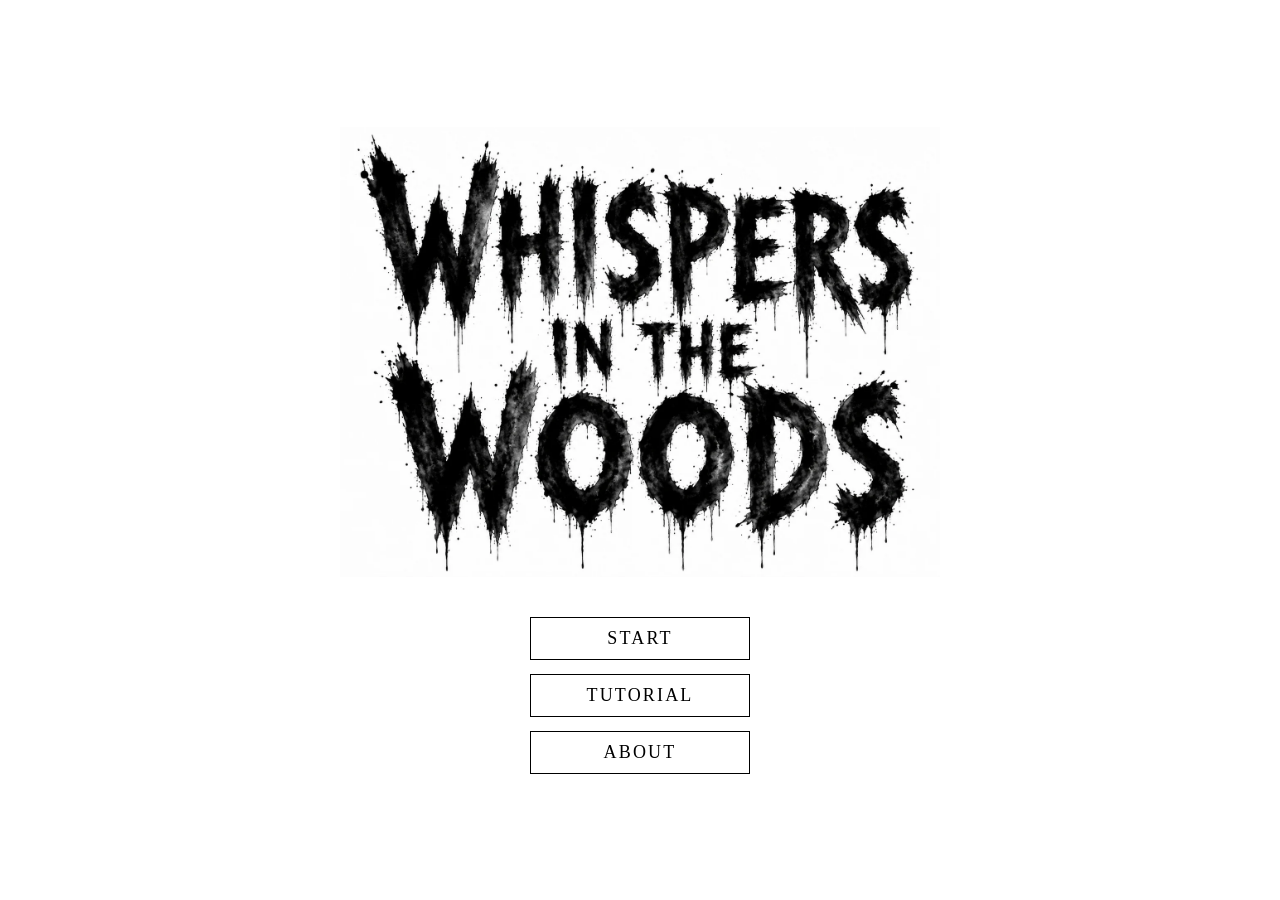
<file: index.html>
<!DOCTYPE html>
<html lang="en">
<head>
    <meta charset="UTF-8">
    <meta name="viewport" content="width=device-width, initial-scale=1.0">
    <title>Whispers in the Woods</title>
    <link rel="preconnect" href="https://fonts.googleapis.com">
    <link href="https://fonts.googleapis.com/css2?family=Cinzel+Decorative&display=swap" rel="stylesheet">
    <link rel="stylesheet" href="style.css">
    <script>
        const SKIP_HOME_PAGE = false;
        if (SKIP_HOME_PAGE) window.location.replace('game.html');
    </script>
</head>
<body class="home-page">

    <div id="home-container">
        <img id="home-logo" src="assets/witwlogo.webp" alt="Whispers in the Woods">
        <div id="home-buttons">
            <button class="home-btn" id="start-btn">Start</button>
            <button class="home-btn" id="tutorial-btn">Tutorial</button>
            <button class="home-btn" id="about-btn">About</button>
        </div>
    </div>


<script>
    window.addEventListener('DOMContentLoaded', () => {
        document.body.style.opacity = '1';
    });

    document.getElementById('start-btn').addEventListener('click', () => {
        document.body.style.transition = 'opacity 0.5s';
        document.body.style.opacity = '0';
        setTimeout(() => window.location.href = 'game.html', 500);
    });

    document.getElementById('tutorial-btn').addEventListener('click', () => {
        document.body.style.transition = 'opacity 0.5s';
        document.body.style.opacity = '0';
        setTimeout(() => window.location.href = 'tutorial.html', 500);
    });

    document.getElementById('about-btn').addEventListener('click', () => {
        document.body.style.transition = 'opacity 0.5s';
        document.body.style.opacity = '0';
        setTimeout(() => window.location.href = 'about.html', 500);
    });
</script>
</body>
</html>
</file>
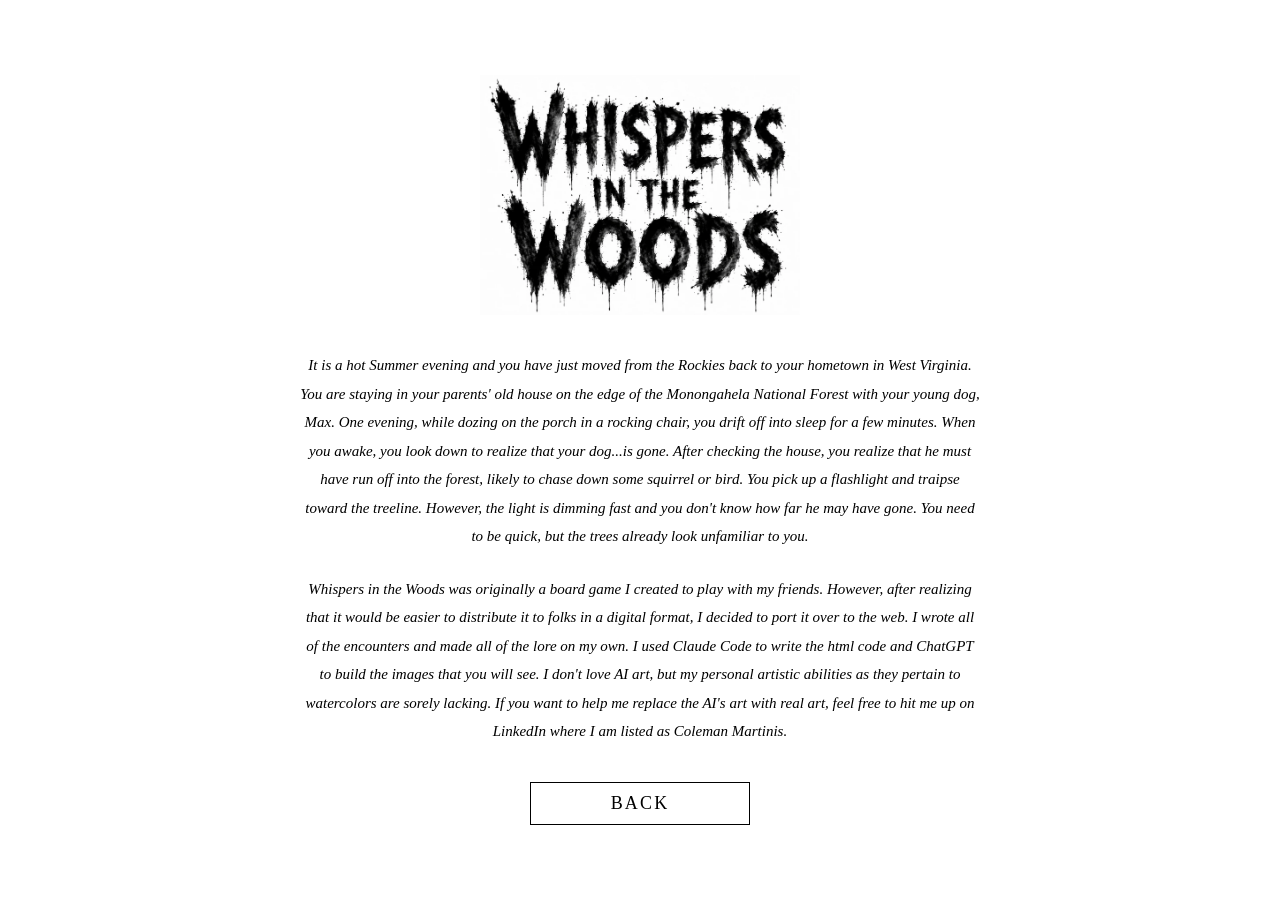
<file: about.html>
<!DOCTYPE html>
<html lang="en">
<head>
    <meta charset="UTF-8">
    <meta name="viewport" content="width=device-width, initial-scale=1.0">
    <title>Whispers in the Woods — About</title>
    <link rel="preconnect" href="https://fonts.googleapis.com">
    <link href="https://fonts.googleapis.com/css2?family=Cinzel+Decorative&display=swap" rel="stylesheet">
    <link rel="stylesheet" href="style.css">
</head>
<body class="about-page">

    <div id="about-container">
        <img id="home-logo" src="assets/witwlogo.webp" alt="Whispers in the Woods">
        <div id="about-text">
            <p>It is a hot Summer evening and you have just moved from the Rockies back to your hometown in West Virginia. You are staying in your parents' old house on the edge of the Monongahela National Forest with your young dog, Max. One evening, while dozing on the porch in a rocking chair, you drift off into sleep for a few minutes. When you awake, you look down to realize that your dog...is gone. After checking the house, you realize that he must have run off into the forest, likely to chase down some squirrel or bird. You pick up a flashlight and traipse toward the treeline. However, the light is dimming fast and you don't know how far he may have gone. You need to be quick, but the trees already look unfamiliar to you.</p>
            <p>Whispers in the Woods was originally a board game I created to play with my friends. However, after realizing that it would be easier to distribute it to folks in a digital format, I decided to port it over to the web. I wrote all of the encounters and made all of the lore on my own. I used Claude Code to write the html code and ChatGPT to build the images that you will see. I don't love AI art, but my personal artistic abilities as they pertain to watercolors are sorely lacking. If you want to help me replace the AI's art with real art, feel free to hit me up on LinkedIn where I am listed as Coleman Martinis.</p>
        </div>
        <button class="home-btn" id="back-btn">Back</button>
    </div>

<script>
    window.addEventListener('DOMContentLoaded', () => {
        document.body.style.opacity = '1';
    });

    document.getElementById('back-btn').addEventListener('click', () => {
        document.body.style.transition = 'opacity 0.5s';
        document.body.style.opacity = '0';
        setTimeout(() => window.location.href = 'index.html', 500);
    });
</script>
</body>
</html>
</file>
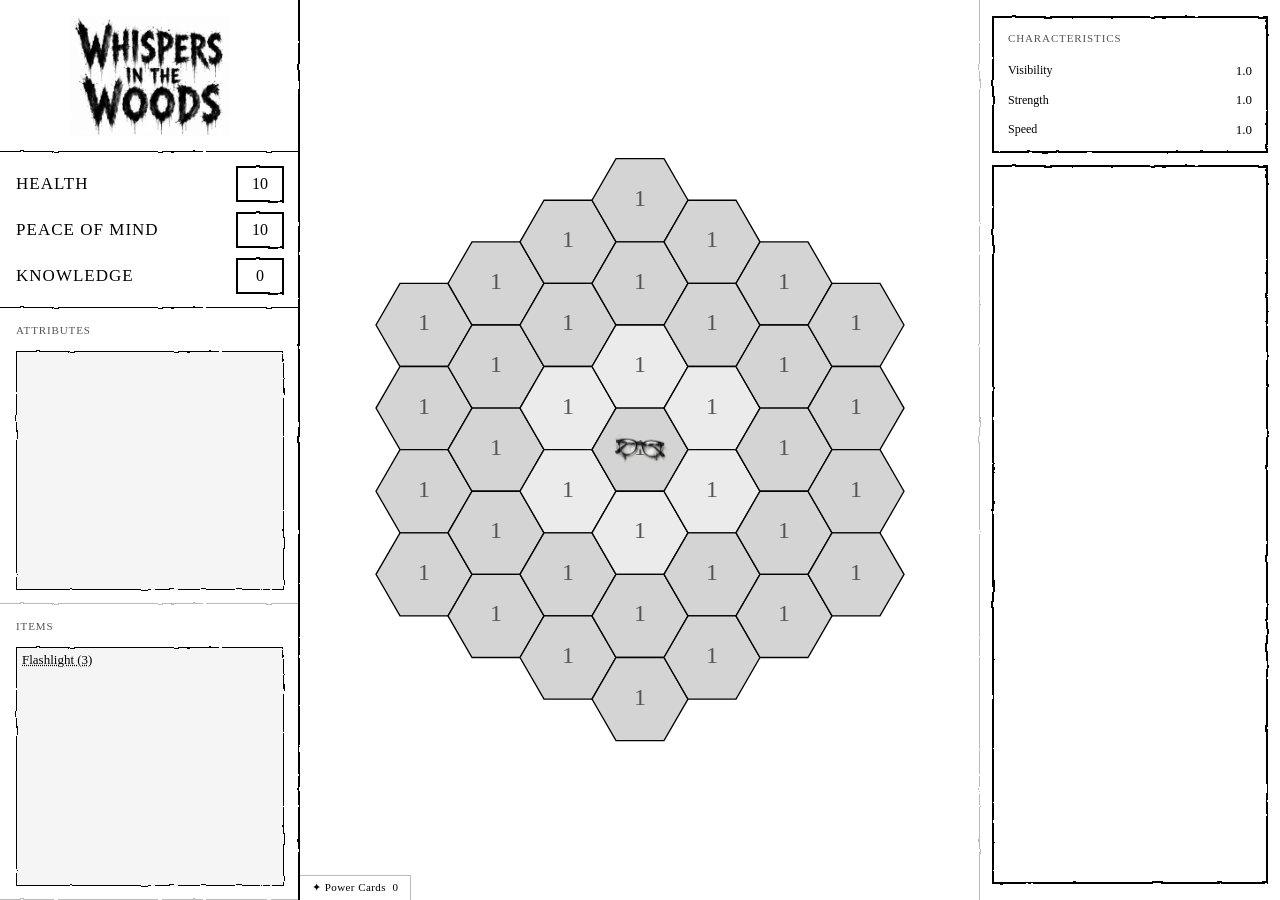
<file: game.html>
<!DOCTYPE html>
<html lang="en">
<head>
    <meta charset="UTF-8">
    <meta name="viewport" content="width=device-width, initial-scale=1.0">
    <title>Whispers in the Woods</title>
    <link rel="preconnect" href="https://fonts.googleapis.com">
    <link href="https://fonts.googleapis.com/css2?family=Cinzel+Decorative&display=swap" rel="stylesheet">
    <link rel="stylesheet" href="style.css">
</head>
<body class="game-page">
    <!-- SVG filter for rough ink border effect -->
    <svg width="0" height="0" style="position:absolute">
        <defs>
            <filter id="rough-ink" x="-5%" y="-5%" width="110%" height="110%">
                <feTurbulence type="fractalNoise" baseFrequency="0.065" numOctaves="4" seed="8" result="noise"/>
                <feDisplacementMap in="SourceGraphic" in2="noise" scale="2.5"
                                   xChannelSelector="R" yChannelSelector="G"/>
            </filter>
        </defs>
    </svg>
    <div id="game-container">

        <!-- LEFT PANEL: Logo, Stats, Attributes, Items -->
        <div id="left-panel">

            <div id="logo-area">
                <img id="game-logo" src="assets/witwlogo.webp" alt="Whispers in the Woods">
            </div>

            <div id="stats-section">
                <div class="stat-block">
                    <div class="stat-name">Health</div>
                    <div class="stat-box" id="health-value">10</div>
                </div>
                <div class="stat-block">
                    <div class="stat-name">Peace of Mind</div>
                    <div class="stat-box" id="pom-value">10</div>
                </div>
                <div class="stat-block">
                    <div class="stat-name">Knowledge</div>
                    <div class="stat-box" id="knowledge-value">0</div>
                </div>

            </div>

            <div class="inventory-section">
                <div class="section-label">Attributes</div>
                <div class="inventory-box" id="attributes-box"></div>
            </div>

            <div class="inventory-section">
                <div class="section-label">Items</div>
                <div class="inventory-box" id="items-box"></div>
            </div>

        </div>

        <!-- RIGHT PANEL: Board + Right Column -->
        <div id="right-panel">

            <div id="board-area">
                <div id="leaf-display">
                    <img class="leaf-img hidden" id="leaf-0" src="assets/watercolorleaf.webp" alt="leaf">
                    <img class="leaf-img hidden" id="leaf-1" src="assets/watercolorleaf.webp" alt="leaf">
                    <img class="leaf-img hidden" id="leaf-2" src="assets/watercolorleaf.webp" alt="leaf">
                </div>
                <svg id="board" viewBox="-210 -230 420 460" xmlns="http://www.w3.org/2000/svg">
                    <g id="hex-layer"></g>
                    <g id="token-layer"></g>
                    <image id="player-token-img" href="assets/accountantglasses.webp"
                           x="-52" y="-36" width="104" height="72"
                           pointer-events="none"/>
                </svg>
                <div id="escape-container" class="hidden">
                    <button id="escape-btn" onclick="attemptEscape()">→ Escape the Woods</button>
                </div>
                <button id="power-tab" onclick="togglePowerCards()">
                    ✦ Power Cards &nbsp;<span id="power-card-count">0</span>
                </button>
                <div id="power-cards-panel" class="hidden">
                    <div id="power-cards-grid"></div>
                    <div id="power-cards-empty" class="hidden">No cards in hand.</div>
                </div>
            </div>

            <div id="right-column">

                <div id="characteristics-section">
                    <div class="section-label">Characteristics</div>
                    <div class="char-row">
                        <span class="char-name">Visibility</span>
                        <span class="char-value" id="visibility-value">1.0</span>
                    </div>
                    <div class="char-row">
                        <span class="char-name">Strength</span>
                        <span class="char-value" id="strength-value">1.0</span>
                    </div>
                    <div class="char-row">
                        <span class="char-name">Speed</span>
                        <span class="char-value" id="speed-value">1.0</span>
                    </div>
                </div>

                <div id="encounter-panel">
                    <div id="ep-badge"></div>
                    <div id="ep-title"></div>
                    <div id="ep-description"></div>
                    <div id="ep-choices"></div>
                    <div id="ep-result" class="hidden">
                        <div id="ep-roll"></div>
                        <div id="ep-result-text"></div>
                        <button id="ep-continue" onclick="continueAfterEncounter()">Continue</button>
                    </div>
                    <div id="ep-idle"></div>
                </div>

            </div>

        </div>

    </div>

    <!-- Dev Popup -->
    <div id="dev-popup" class="hidden">
        <div id="dev-popup-inner">
            <div id="dev-popup-label">Test Encounter <span id="dev-close" onclick="toggleDevPopup()">✕</span></div>
            <select id="dev-encounter-select"></select>
            <button id="dev-trigger-btn" onclick="devTriggerEncounter()">Trigger</button>
            <hr style="border:none;border-top:1px dashed #bbb;margin:4px 0">
            <div id="dev-popup-label" style="font-size:11px;text-transform:uppercase;letter-spacing:.08em;color:#555;">Give Power Card</div>
            <select id="dev-card-select"></select>
            <button onclick="devGivePowerCard()">Give</button>
            <hr style="border:none;border-top:1px dashed #bbb;margin:4px 0">
            <div id="dev-popup-label" style="font-size:11px;text-transform:uppercase;letter-spacing:.08em;color:#555;">Give Item</div>
            <select id="dev-item-select"></select>
            <button onclick="devGiveItem()">Give</button>
            <hr style="border:none;border-top:1px dashed #bbb;margin:4px 0">
            <div id="dev-popup-label" style="font-size:11px;text-transform:uppercase;letter-spacing:.08em;color:#555;">Give Attribute</div>
            <select id="dev-attr-select"></select>
            <button onclick="devGiveAttribute()">Give</button>
        </div>
    </div>

    <!-- A Moment of Clarity Modal -->
    <div id="clarity-modal" class="hidden">
        <div id="clarity-inner">
            <div id="clarity-header">
                <span>A Moment of Clarity</span>
                <span id="clarity-picks-remaining"></span>
                <span id="clarity-close" onclick="closeClarityModal()">✕</span>
            </div>
            <div id="clarity-grid"></div>
        </div>
    </div>

    <!-- Inventory tooltip -->
    <div id="inv-tooltip" class="hidden"></div>

    <!-- Card feedback bar -->
    <div id="card-feedback"></div>

    <!-- End Screen -->
    <div id="end-screen" class="hidden">
        <h2 id="end-title"></h2>
        <p id="end-message"></p>
        <button id="restart-btn" onclick="initGame()">Begin Again</button>
    </div>

    <script src="tictactoe.js"></script>
    <script src="peacefulwoods.js"></script>
    <script src="game.js"></script>
</body>
</html>
</file>
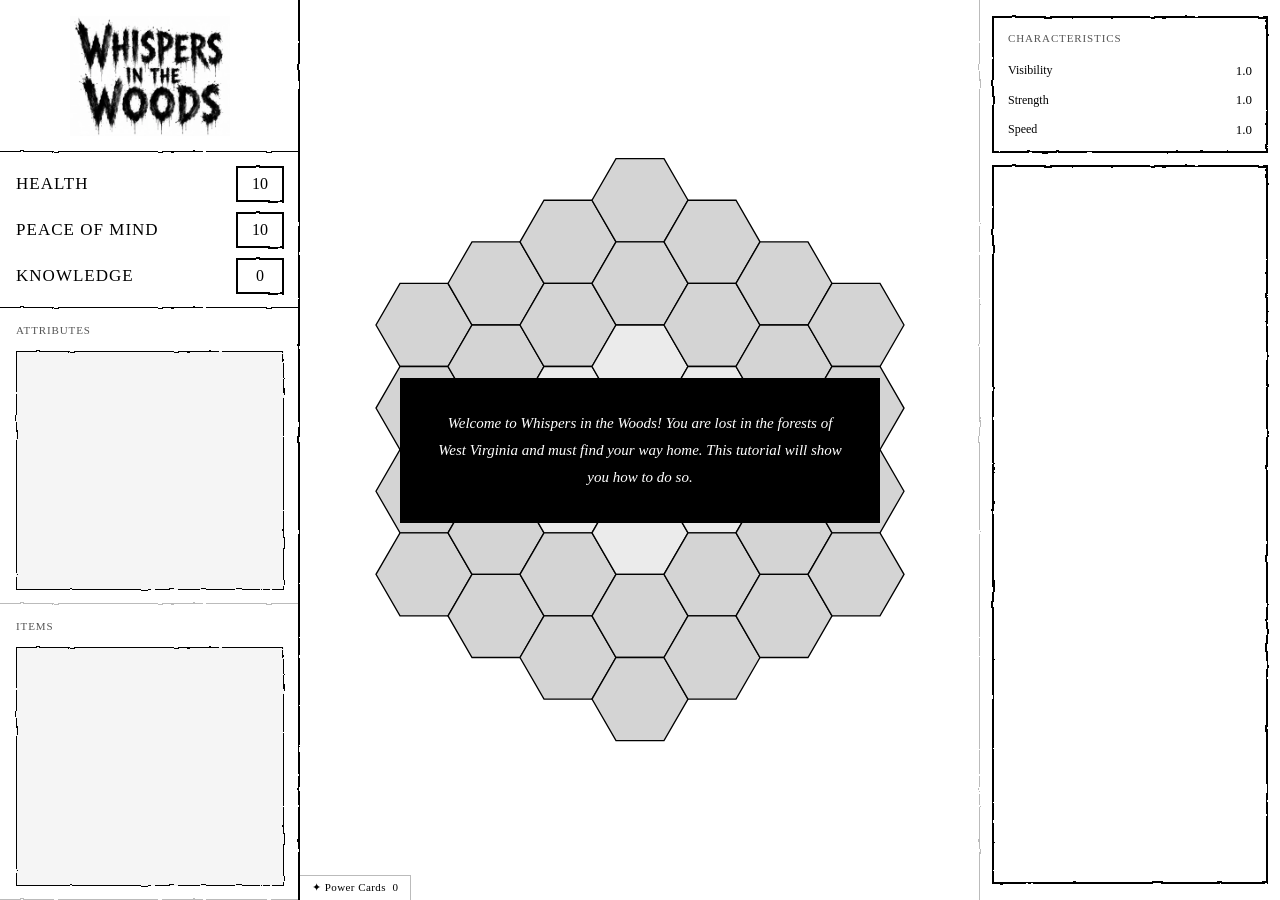
<file: tutorial.html>
<!DOCTYPE html>
<html lang="en">
<head>
    <meta charset="UTF-8">
    <meta name="viewport" content="width=device-width, initial-scale=1.0">
    <title>Whispers in the Woods — Tutorial</title>
    <link rel="preconnect" href="https://fonts.googleapis.com">
    <link href="https://fonts.googleapis.com/css2?family=Cinzel+Decorative&display=swap" rel="stylesheet">
    <link rel="stylesheet" href="style.css">
</head>
<body class="game-page">
    <!-- SVG filter for rough ink border effect -->
    <svg width="0" height="0" style="position:absolute">
        <defs>
            <filter id="rough-ink" x="-5%" y="-5%" width="110%" height="110%">
                <feTurbulence type="fractalNoise" baseFrequency="0.065" numOctaves="4" seed="8" result="noise"/>
                <feDisplacementMap in="SourceGraphic" in2="noise" scale="2.5"
                                   xChannelSelector="R" yChannelSelector="G"/>
            </filter>
        </defs>
    </svg>
    <div id="game-container">

        <!-- LEFT PANEL: Logo, Stats, Attributes, Items -->
        <div id="left-panel">

            <div id="logo-area">
                <img id="game-logo" src="assets/witwlogo.webp" alt="Whispers in the Woods">
            </div>

            <div id="stats-section">
                <div class="stat-block">
                    <div class="stat-name">Health</div>
                    <div class="stat-box" id="health-value">10</div>
                </div>
                <div class="stat-block">
                    <div class="stat-name">Peace of Mind</div>
                    <div class="stat-box" id="pom-value">10</div>
                </div>
                <div class="stat-block">
                    <div class="stat-name">Knowledge</div>
                    <div class="stat-box" id="knowledge-value">0</div>
                </div>
            </div>

            <div class="inventory-section">
                <div class="section-label">Attributes</div>
                <div class="inventory-box" id="attributes-box"></div>
            </div>

            <div class="inventory-section">
                <div class="section-label">Items</div>
                <div class="inventory-box" id="items-box"></div>
            </div>

        </div>

        <!-- RIGHT PANEL: Board + Right Column -->
        <div id="right-panel">

            <div id="board-area">
                <div id="leaf-display">
                    <img class="leaf-img hidden" id="leaf-0" src="assets/watercolorleaf.webp" alt="leaf">
                    <img class="leaf-img hidden" id="leaf-1" src="assets/watercolorleaf.webp" alt="leaf">
                    <img class="leaf-img hidden" id="leaf-2" src="assets/watercolorleaf.webp" alt="leaf">
                </div>
                <svg id="board" viewBox="-210 -230 420 460" xmlns="http://www.w3.org/2000/svg">
                    <g id="hex-layer"></g>
                    <g id="token-layer"></g>
                    <image id="player-token-img" href="assets/accountantglasses.webp"
                           x="-52" y="-36" width="104" height="72"
                           pointer-events="none"/>
                </svg>
                <div id="escape-container" class="hidden">
                    <button id="escape-btn" onclick="tattemptEscape()">→ Escape the Woods</button>
                </div>
                <button id="power-tab" onclick="ttogglePowerCards()">
                    ✦ Power Cards &nbsp;<span id="power-card-count">0</span>
                </button>
                <div id="power-cards-panel" class="hidden">
                    <div id="power-cards-grid"></div>
                    <div id="power-cards-empty" class="hidden">No cards in hand.</div>
                </div>
            </div>

            <div id="right-column">

                <div id="characteristics-section">
                    <div class="section-label">Characteristics</div>
                    <div class="char-row">
                        <span class="char-name">Visibility</span>
                        <span class="char-value" id="visibility-value">1.0</span>
                    </div>
                    <div class="char-row">
                        <span class="char-name">Strength</span>
                        <span class="char-value" id="strength-value">1.0</span>
                    </div>
                    <div class="char-row">
                        <span class="char-name">Speed</span>
                        <span class="char-value" id="speed-value">1.0</span>
                    </div>
                </div>

                <div id="encounter-panel">
                    <div id="ep-badge"></div>
                    <div id="ep-title"></div>
                    <div id="ep-description"></div>
                    <div id="ep-choices"></div>
                    <div id="ep-result" class="hidden">
                        <div id="ep-roll"></div>
                        <div id="ep-result-text"></div>
                        <button id="ep-continue">Continue</button>
                    </div>
                    <div id="ep-idle"></div>
                </div>

            </div>

        </div>

    </div>

    <!-- Tutorial Overlay -->
    <div id="tutorial-overlay"></div>

    <script src="tutorial.js"></script>
</body>
</html>
</file>
<file: style.css>
/* ============================================================
   WHISPERS IN THE WOODS — Stylesheet
   Aesthetic: Gammell-inspired, black ink on white paper
   ============================================================ */

/* ---------- Reset & Base ---------- */
*, *::before, *::after {
    box-sizing: border-box;
    margin: 0;
    padding: 0;
}

:root {
    --bg:             #ffffff;
    --bg-panel:       #f5f5f5;
    --border:         #000000;
    --border-light:   #bbbbbb;
    --text:           #000000;
    --text-dim:       #555555;

    /* Hex tile fills — light to dark as levels deepen */
    --hex-lvl1:       #d4d4d4;
    --hex-lvl2:       #a0a0a0;
    --hex-lvl3:       #606060;
    --hex-lvl4:       #282828;
    --hex-stroke:     #000000;
    --hex-adjacent:   #ebebeb;
    --hex-hover:      #f5f5f5;
    --hex-player:     #000000;

    --font:           'Times New Roman', Times, serif;
}

html, body {
    background-color: #ffffff;
    color: #000000;
    font-family: 'Times New Roman', Times, serif;
    font-size: 14px;
    line-height: 1.5;
    height: 100%;
    transition: filter 1s ease;
}

body.level4-invert {
    filter: invert(1);
}

/* ---------- Top-Level Layout ---------- */
#game-container {
    display: flex;
    flex-direction: row;
    height: 100vh;
    min-height: 600px;
}

/* ---------- LEFT PANEL (1/3) ---------- */
#left-panel {
    width: 300px;
    flex-shrink: 0;
    border-right: none;
    display: flex;
    flex-direction: column;
    gap: 0;
    overflow-y: auto;
    position: relative;
}

#left-panel::after {
    content: '';
    position: absolute;
    top: 0; right: 0;
    width: 0;
    height: 100%;
    border-right: 2px solid var(--border);
    filter: url(#rough-ink);
    pointer-events: none;
}

/* Logo */
#logo-area {
    border-bottom: none;
    position: relative;
    padding: 16px;
    display: flex;
    align-items: center;
    justify-content: center;
    min-height: 100px;
}

#logo-area::after {
    content: '';
    position: absolute;
    bottom: 0; left: 0;
    width: 100%;
    height: 0;
    border-bottom: 1px solid var(--border);
    filter: url(#rough-ink);
    pointer-events: none;
}

#game-logo {
    max-width: 100%;
    max-height: 120px;
    object-fit: contain;
}

#logo-fallback {
    font-family: var(--font);
    font-size: 1.9rem;
    font-weight: bold;
    font-style: normal;
    text-align: center;
    color: var(--text);
    display: none;
}

/* Stats */
#stats-section {
    border-bottom: none;
    position: relative;
    padding: 14px 16px;
    display: flex;
    flex-direction: column;
    gap: 10px;
}

#stats-section::after {
    content: '';
    position: absolute;
    bottom: 0; left: 0;
    width: 100%;
    height: 0;
    border-bottom: 1px solid var(--border);
    filter: url(#rough-ink);
    pointer-events: none;
}

.stat-block {
    display: flex;
    align-items: center;
    justify-content: space-between;
    gap: 10px;
}

.stat-name {
    font-size: 17px;
    text-transform: uppercase;
    letter-spacing: 0.06em;
    color: var(--text);
}

.stat-box {
    border: none;
    outline: none;
    position: relative;
    width: 48px;
    height: 36px;
    display: flex;
    align-items: center;
    justify-content: center;
    font-size: 16px;
    font-family: var(--font);
    color: var(--text);
    flex-shrink: 0;
}

.stat-box::before {
    content: '';
    position: absolute;
    inset: 0;
    border: 2px solid var(--border);
    filter: url(#rough-ink);
    pointer-events: none;
}

/* Right column wrapper — holds characteristics + log as separate boxes */
#right-column {
    width: 300px;
    flex-shrink: 0;
    max-height: 100vh;
    display: flex;
    flex-direction: column;
    gap: 12px;
    padding: 16px 12px;
    background: var(--bg);
    overflow-y: auto;
    scrollbar-width: thin;
    scrollbar-color: var(--border-light) transparent;
}

/* Characteristics box */
#characteristics-section {
    border: none;
    position: relative;
    padding: 14px 16px;
    display: flex;
    flex-direction: column;
    gap: 10px;
}

#characteristics-section::before {
    content: '';
    position: absolute;
    inset: 0;
    border: 2px solid var(--border);
    filter: url(#rough-ink);
    pointer-events: none;
}

/* Leaf display — top-left of board area */
#leaf-display {
    position: absolute;
    top: 12px;
    left: 12px;
    display: flex;
    flex-direction: row;
    gap: 6px;
    align-items: flex-end;
    pointer-events: none;
}

.leaf-img {
    width: 52px;
    height: auto;
    opacity: 0;
    transform: rotate(-10deg);
    transition: opacity 0.4s ease;
}

.leaf-img:nth-child(2) { transform: rotate(5deg);  }
.leaf-img:nth-child(3) { transform: rotate(-15deg); }

.leaf-img.visible {
    opacity: 1;
}

/* Shared section label */
.section-label {
    font-size: 11px;
    text-transform: uppercase;
    letter-spacing: 0.08em;
    color: var(--text-dim);
    margin-bottom: 4px;
}

/* Characteristics rows */
.char-row {
    display: flex;
    justify-content: space-between;
    align-items: center;
}

.char-name {
    font-size: 12px;
    color: var(--text);
}

.char-value {
    font-size: 13px;
    color: var(--text);
}
.stalked-label {
    font-family: 'Cinzel Decorative', 'Palatino Linotype', serif;
    letter-spacing: 0.06em;
}

@keyframes companion-rainbow {
    0%   { color: #e63946; }
    16%  { color: #f4a261; }
    33%  { color: #e9c46a; }
    50%  { color: #2a9d8f; }
    66%  { color: #457b9d; }
    83%  { color: #9b5de5; }
    100% { color: #e63946; }
}
.companion-rainbow {
    animation: companion-rainbow 0.9s linear;
}

.stat-boosted {
    font-style: italic;
    color: #555;
}
.stat-debuffed {
    font-style: italic;
    color: #999;
}

/* Inventory boxes */
.inventory-section {
    border-bottom: none;
    position: relative;
    padding: 14px 16px;
    display: flex;
    flex-direction: column;
    gap: 8px;
    flex: 1;
}

.inventory-section::after {
    content: '';
    position: absolute;
    bottom: 0; left: 0;
    width: 100%;
    height: 0;
    border-bottom: 1px solid var(--border-light);
    filter: url(#rough-ink);
    pointer-events: none;
}

.inventory-box {
    border: none;
    position: relative;
    flex: 1;
    min-height: 80px;
    background: var(--bg-panel);
}

.inventory-box::before {
    content: '';
    position: absolute;
    inset: 0;
    border: 1px solid var(--border);
    filter: url(#rough-ink);
    pointer-events: none;
}

.inventory-item {
    padding: 3px 6px;
    font-size: 13px;
    border-bottom: 1px solid #eee;
}
.inventory-item:last-child {
    border-bottom: none;
}
.inventory-item-usable {
    cursor: pointer;
    text-decoration: underline dotted;
}
.inventory-item-usable:hover {
    background: #f5f5f5;
}
.items-box-prompt {
    background: #e8e8e8;
    padding: 8px;
}
.item-prompt-btn {
    flex: 1;
    font-family: inherit;
    font-size: 12px;
    padding: 3px 8px;
    cursor: pointer;
    background: #fff;
    border: 1px solid #999;
}
.journal-btn {
    display: block;
    margin-top: 6px;
    background: #000000;
    border: 1px solid #000000;
    color: #ffffff;
    font-family: var(--font);
    font-size: 11px;
    padding: 7px 16px;
    cursor: pointer;
    letter-spacing: 0.08em;
    text-transform: uppercase;
    align-self: flex-start;
    transition: background 0.15s;
}
.journal-btn:hover { background: #333333; }

.sub-choice-btn {
    display: block;
    margin-top: 6px;
    background: transparent;
    border: 1px solid var(--border-light);
    color: var(--text);
    font-family: var(--font);
    font-size: 13px;
    padding: 10px 14px;
    cursor: pointer;
    text-align: left;
    transition: background 0.12s, border-color 0.12s;
    width: 100%;
}
.sub-choice-btn:hover {
    background: #f5f5f5;
    border-color: #000000;
}

.kill-it-btn {
    display: block;
    margin-top: 14px;
    background: #e5ffff;
    border: 2px solid #74ffff;
    color: #00ddff;
    font-family: var(--font);
    font-size: 17px;
    font-weight: 900;
    letter-spacing: 0.18em;
    padding: 10px 20px;
    cursor: pointer;
    width: 100%;
    text-align: center;
    transform: rotate(-0.6deg) skewX(-2deg);
    animation: kill-it-pulse 1.4s ease-in-out infinite;
}
.kill-it-btn:hover {
    background: #c5ffff;
    border-color: #00ddff;
}
.kill-it-btn:disabled {
    opacity: 0.5;
    cursor: default;
    animation: none;
}
@keyframes kill-it-pulse {
    0%   { box-shadow: 0 0 4px #74ffff; }
    50%  { box-shadow: 0 0 14px #00ddff; }
    100% { box-shadow: 0 0 4px #74ffff; }
}

/* Dev popup */
#dev-popup {
    position: fixed;
    bottom: 24px;
    left: 50%;
    transform: translateX(-50%);
    z-index: 300;
}

#dev-popup-inner {
    background: #ffffff;
    border: 1px dashed #000000;
    padding: 12px 16px;
    display: flex;
    flex-direction: column;
    gap: 8px;
    min-width: 260px;
    box-shadow: 2px 2px 8px rgba(0,0,0,0.15);
}

#dev-popup-label {
    font-size: 11px;
    text-transform: uppercase;
    letter-spacing: 0.08em;
    color: #555;
    display: flex;
    justify-content: space-between;
    align-items: center;
}

#dev-close {
    cursor: pointer;
    font-size: 13px;
    color: #999;
}

#dev-close:hover { color: #000; }

#dev-encounter-select {
    font-family: var(--font);
    font-size: 12px;
    border: 1px solid var(--border-light);
    padding: 4px;
    background: var(--bg);
    color: var(--text);
    width: 100%;
}

#dev-trigger-btn {
    background: #000;
    border: none;
    color: #fff;
    font-family: var(--font);
    font-size: 11px;
    padding: 7px;
    cursor: pointer;
    text-transform: uppercase;
    letter-spacing: 0.08em;
    transition: background 0.15s;
}

#dev-trigger-btn:hover { background: #333; }

/* ---------- RIGHT PANEL (2/3) ---------- */
#right-panel {
    flex: 1;
    display: flex;
    flex-direction: row;
    overflow: hidden;
}

/* Board */
#board-area {
    flex: 1;
    position: relative;
    display: flex;
    flex-direction: column;
    align-items: center;
    justify-content: center;
    padding: 16px;
    gap: 10px;
    border-right: none;
}

#board-area::after {
    content: '';
    position: absolute;
    top: 0; right: 0;
    width: 0;
    height: 100%;
    border-right: 1px solid var(--border-light);
    filter: url(#rough-ink);
    pointer-events: none;
}

#board {
    width: 100%;
    max-width: 560px;
    height: auto;
    aspect-ratio: 420 / 460;
    display: block;
    background: var(--bg);
}

#board.village-mode {
    max-width: none;
    aspect-ratio: 640 / 750;
}

/* Hex styles */
.hex-fill { transition: fill 0.12s; }
.hex-fill.lvl-1 { fill: var(--hex-lvl1); }
.hex-fill.lvl-2 { fill: var(--hex-lvl2); }
.hex-fill.lvl-3 { fill: var(--hex-lvl3); }
.hex-fill.lvl-4 { fill: var(--hex-lvl4); }

.hex-fill.is-player   { fill: var(--hex-player); }
.hex-fill.is-adjacent { fill: var(--hex-adjacent); cursor: pointer; }
.hex-fill.is-adjacent:hover { fill: var(--hex-hover); }
.hex-fill.is-scoutable { fill: #d4e8d4; cursor: crosshair; }
.hex-fill.is-scoutable:hover { fill: #b8d8b8; }
.hex-fill.scouted-leaf { fill: #a8cc9a; }
.hex-fill.scouted-empty { fill: #ddd; }

.hex-stroke {
    fill: none;
    stroke: var(--hex-stroke);
    stroke-width: 1;
    pointer-events: none;
}

.level-label {
    font-family: var(--font);
    font-size: 18px;
    fill: var(--text-dim);
    text-anchor: middle;
    dominant-baseline: middle;
    pointer-events: none;
    user-select: none;
}

/* Level 3 and 4 labels need to be lighter to show on dark tiles */
.hex-fill.lvl-3 ~ .level-label,
.level-label.lvl-dark { fill: #cccccc; }

/* Inventory tooltip */
#inv-tooltip {
    position: fixed;
    background: #fff;
    border: 1px solid #bbb;
    padding: 6px 10px;
    font-family: var(--font);
    font-size: 12px;
    color: #444;
    max-width: 210px;
    line-height: 1.55;
    z-index: 500;
    pointer-events: none;
    box-shadow: 0 2px 6px rgba(0,0,0,0.1);
}

/* Ominous level-4 label — Third Party (aggressive) */
.level-label.lvl-ominous {
    font-family: 'Cinzel Decorative', 'Palatino Linotype', serif;
    letter-spacing: 0.06em;
    fill: #c4a0a0;
}

/* Village level-4 label — Times New Roman, same color as FOS */
.level-label.lvl-village {
    font-family: 'Times New Roman', Times, serif;
    fill: #cccccc;
    font-size: 16px;
}

.player-token {
    fill: #ffffff;
    stroke: #000000;
    stroke-width: 1.5;
    pointer-events: none;
}

#player-token-img {
    transition: transform 0.35s ease;
}

.leaf-marker {
    fill: none;
    stroke: #000000;
    stroke-width: 1.5;
    pointer-events: none;
    opacity: 0.4;
}

/* Escape button */
#escape-container { width: 100%; max-width: 560px; }

#escape-btn {
    width: 100%;
    background: #000000;
    border: 1px solid #000000;
    color: #ffffff;
    font-family: var(--font);
    font-size: 12px;
    padding: 10px;
    cursor: pointer;
    letter-spacing: 0.08em;
    text-transform: uppercase;
    transition: background 0.15s;
}

#escape-btn:hover { background: #333333; }

/* Power Cards tab + panel */
#power-tab {
    position: absolute;
    bottom: 0;
    left: 0;
    background: var(--bg);
    border: 1px solid var(--border-light);
    border-bottom: none;
    border-left: none;
    font-family: var(--font);
    font-size: 11px;
    letter-spacing: 0.04em;
    padding: 5px 12px 6px;
    cursor: pointer;
    z-index: 10;
    white-space: nowrap;
    transition: background 0.12s;
}
#power-tab:hover { background: #ede8db; }

#power-cards-panel {
    position: absolute;
    bottom: 29px;
    left: 0;
    right: 0;
    height: 240px;
    background: var(--bg);
    border-top: 1px solid var(--border-light);
    border-bottom: 1px solid var(--border-light);
    box-sizing: border-box;
}
#power-cards-grid {
    display: flex;
    flex-direction: row;
    align-items: stretch;
    gap: 10px;
    padding: 12px 14px;
    height: 100%;
    box-sizing: border-box;
}
.power-card {
    flex: 0 0 calc(20% - 8px);
    border: 1px solid var(--border);
    padding: 12px 10px;
    display: flex;
    flex-direction: column;
    align-items: center;
    text-align: center;
    cursor: pointer;
    background: #fdfaf4;
    transition: background 0.12s;
    box-sizing: border-box;
}
.power-card:hover { background: #f0ebe0; }
.power-card.boosted-queued { opacity: 0.45; cursor: default; }
.power-card.boosted-queued:hover { background: #fdfaf4; }
.power-card-name {
    font-family: var(--font);
    font-size: 10px;
    letter-spacing: 0.03em;
    margin-bottom: 8px;
}
.power-card-sep {
    width: 100%;
    border: none;
    border-top: 1px dotted var(--border-light);
    margin-bottom: 8px;
}
.power-card-desc {
    font-size: 11px;
    color: #555;
    line-height: 1.4;
}
#power-cards-empty {
    font-size: 12px;
    color: #999;
    font-style: italic;
    text-align: center;
    padding: 24px 0;
}

/* ── Power card panel flex layout (to accommodate boost-choice-ui) ── */
#power-cards-panel {
    display: flex;
    flex-direction: column;
}
#power-cards-grid {
    flex: 1;
    min-height: 0;
    height: auto !important;
}

/* ── Board hex states for power card modes ── */
.hex-fill.is-removable { fill: #e8d4c8; cursor: pointer; }
.hex-fill.is-removable:hover { fill: #d8b8a8; }

/* ── Card feedback bar ── */
#card-feedback {
    position: fixed;
    bottom: 40px;
    left: 50%;
    transform: translateX(-50%);
    background: rgba(253,250,244,0.97);
    border: 1px solid var(--border-light);
    font-size: 11px;
    color: #444;
    padding: 5px 14px;
    pointer-events: none;
    z-index: 200;
    white-space: nowrap;
    opacity: 0;
    transition: opacity 0.3s;
}

/* ── Boost choice UI ── */
#boost-choice-ui {
    padding: 10px 14px 8px;
    border-bottom: 1px solid var(--border-light);
    background: #f9f6f0;
    flex-shrink: 0;
}
.boost-choice-label {
    font-size: 11px;
    color: #555;
    margin-bottom: 6px;
    text-align: center;
}
.boost-choice-btns {
    display: flex;
    gap: 6px;
    justify-content: center;
}
.boost-choice-btns button {
    font-family: var(--font);
    font-size: 11px;
    padding: 3px 10px;
    border: 1px solid var(--border-light);
    background: var(--bg);
    cursor: pointer;
}
.boost-choice-btns button:hover { background: #ede8db; }
.boost-choice-cancel { color: #999 !important; }

/* ── Second Chance button ── */
.second-chance-btn {
    display: block;
    margin-top: 10px;
    font-family: var(--font);
    font-size: 11px;
    color: #666;
    background: none;
    border: 1px dashed #bbb;
    padding: 4px 10px;
    cursor: pointer;
    letter-spacing: 0.03em;
}
.second-chance-btn:hover { background: #f5f0e8; }

/* ── Just an Illusion mode: highlight cards as selectable ── */
.power-card.illusion-select { border-color: #b08060; cursor: pointer; background: #fdf5e8; }
.power-card.illusion-select:hover { background: #f5e8d0; }

/* ── Moment of Clarity modal ── */
#clarity-modal {
    position: fixed;
    inset: 0;
    background: rgba(0,0,0,0.45);
    z-index: 400;
    display: flex;
    align-items: center;
    justify-content: center;
}
#clarity-modal.hidden { display: none; }
#clarity-inner {
    background: var(--bg);
    border: 1px solid var(--border);
    padding: 16px;
    width: 620px;
    max-width: 95vw;
    box-shadow: 4px 4px 16px rgba(0,0,0,0.2);
}
#clarity-header {
    display: flex;
    justify-content: space-between;
    align-items: center;
    font-size: 11px;
    text-transform: uppercase;
    letter-spacing: 0.08em;
    color: #555;
    margin-bottom: 12px;
}
#clarity-close { cursor: pointer; font-size: 14px; }
#clarity-grid {
    display: flex;
    gap: 10px;
}
.clarity-card {
    flex: 1;
    border: 1px solid var(--border);
    padding: 12px 10px;
    display: flex;
    flex-direction: column;
    align-items: center;
    text-align: center;
    cursor: pointer;
    background: #fdfaf4;
    transition: background 0.12s;
}
.clarity-card:hover { background: #f0ebe0; }
.clarity-card.clarity-card-picked { opacity: 0.4; cursor: default; pointer-events: none; }

/* ── Level 4 encounter effects ────────────────────────────────────────────── */

/* Board elements fade to transparent (reads as black in inverted space) */
#board, #leaf-display {
    transition: opacity 0.9s ease;
}
body.level4-invert #board,
body.level4-invert #leaf-display {
    opacity: 0;
    pointer-events: none;
    transition: opacity 0.9s ease 0.7s; /* delay so inversion settles first */
}

/* Power tab and panel sit above the floating L4 encounter panel */
body.level4-invert #power-tab,
body.level4-invert #power-cards-panel {
    z-index: 150;
}

/* Float the encounter panel to center of screen */
body.level4-invert #encounter-panel {
    position: fixed;
    top: 50%;
    left: 50%;
    transform: translate(-50%, -50%);
    width: 520px;
    max-width: 90vw;
    max-height: 80vh;
    overflow-y: auto;
    z-index: 100;
    padding: 36px 44px;
    flex: none;
    background: var(--bg); /* appears black after inversion */
    border: 1px solid #000; /* appears white after inversion */
    transition: opacity 0.9s ease 0.7s;
}

/* Hide the rough-ink border frame — doesn't read well when floating */
body.level4-invert #encounter-panel::before {
    display: none;
}

/* Encounter panel */
#encounter-panel {
    border: none;
    position: relative;
    flex: 1;
    padding: 16px;
    background: var(--bg);
    display: flex;
    flex-direction: column;
    gap: 10px;
}

#encounter-panel::before {
    content: '';
    position: absolute;
    inset: 0;
    border: 2px solid var(--border);
    filter: url(#rough-ink);
    pointer-events: none;
    z-index: 1;
}

#ep-idle {
    font-size: 12px;
    color: var(--text-dim);
    font-style: italic;
}

#ep-badge {
    font-size: 10px;
    text-transform: uppercase;
    letter-spacing: 0.1em;
    color: var(--text-dim);
}

@keyframes fadeIn {
    from { opacity: 0; transform: translateY(6px); }
    to   { opacity: 1; transform: translateY(0); }
}

.fade-in {
    animation: fadeIn 0.4s ease forwards;
}

#ep-title {
    font-size: 1.1rem;
    font-family: var(--font);
    color: var(--text);
    line-height: 1.3;
    opacity: 0;
}

#ep-word-drop {
    position: absolute;
    top: 50%;
    left: 50%;
    transform: translate(-50%, -50%);
    font-family: var(--font);
    font-size: 1.6rem;
    letter-spacing: 0.1em;
    color: var(--text);
    z-index: 20;
    pointer-events: none;
    text-align: center;
    white-space: nowrap;
}

#tp-word-overlay {
    position: fixed;
    inset: 0;
    z-index: 300;
    display: flex;
    align-items: center;
    justify-content: center;
    pointer-events: none;
    background: #fff;
}

#tp-word-display {
    font-family: var(--font);
    font-size: 5rem;
    letter-spacing: 0.15em;
    color: var(--text);
    text-align: center;
    opacity: 0;
}

#ep-description {
    font-size: 13px;
    line-height: 1.4;
    font-style: italic;
    color: var(--text);
    opacity: 0;
}

#ep-choices {
    display: flex;
    flex-direction: column;
    gap: 7px;
}

#ep-result {
    display: flex;
    flex-direction: column;
    gap: 8px;
    border-top: 1px solid var(--border-light);
    padding-top: 12px;
}

#ep-result.hidden { display: none; }

#ep-roll {
    font-size: 11px;
    color: var(--text-dim);
    letter-spacing: 0.03em;
}

#ep-result-text {
    font-size: 13px;
    line-height: 1.7;
    font-style: italic;
}

#ep-continue {
    background: #000000;
    border: 1px solid #000000;
    color: #ffffff;
    font-family: var(--font);
    font-size: 11px;
    padding: 7px 16px;
    cursor: pointer;
    letter-spacing: 0.08em;
    text-transform: uppercase;
    align-self: flex-start;
    transition: background 0.15s;
}

#ep-continue:hover { background: #333333; }

/* ---------- Encounter Overlay ---------- */
#encounter-overlay {
    position: fixed;
    inset: 0;
    background: rgba(255, 255, 255, 0.92);
    display: flex;
    align-items: center;
    justify-content: center;
    z-index: 100;
}

#encounter-overlay.hidden { display: none; }

#encounter-card {
    background: #ffffff;
    border: 1px solid #000000;
    max-width: 520px;
    width: 90%;
    padding: 28px 32px;
    position: relative;
}

#encounter-card::before,
#encounter-card::after {
    content: '';
    position: absolute;
    width: 14px;
    height: 14px;
    border-color: var(--text-dim);
    border-style: solid;
    opacity: 0.4;
}
#encounter-card::before { top: 10px; left: 10px; border-width: 1px 0 0 1px; }
#encounter-card::after  { bottom: 10px; right: 10px; border-width: 0 1px 1px 0; }

#encounter-level-badge {
    font-size: 10px;
    text-transform: uppercase;
    letter-spacing: 0.12em;
    color: var(--text-dim);
    margin-bottom: 8px;
}

#encounter-title {
    font-family: var(--font);
    font-size: 1.5rem;
    color: var(--text);
    margin-bottom: 14px;
    line-height: 1.2;
}

#encounter-description {
    color: var(--text);
    font-size: 13px;
    line-height: 1.8;
    margin-bottom: 22px;
    font-style: italic;
}

#encounter-choices {
    display: flex;
    flex-direction: column;
    gap: 8px;
}

.choice-btn {
    background: transparent;
    border: 1px solid var(--border-light);
    color: var(--text);
    font-family: var(--font);
    font-size: 13px;
    padding: 10px 14px;
    cursor: pointer;
    text-align: left;
    transition: background 0.12s, border-color 0.12s;
    display: flex;
    flex-direction: column;
    gap: 3px;
}

.choice-btn:hover {
    background: #f5f5f5;
    border-color: #000000;
}

.choice-btn:disabled {
    opacity: 0.4;
    cursor: default;
}

.choice-check-note {
    font-size: 10px;
    color: var(--text-dim);
    letter-spacing: 0.04em;
}

#encounter-result {
    margin-top: 18px;
    border-top: 1px solid var(--border-light);
    padding-top: 16px;
}

#encounter-result.hidden { display: none; }

#roll-display {
    font-size: 11px;
    color: var(--text-dim);
    margin-bottom: 10px;
    letter-spacing: 0.04em;
}

#result-description {
    font-size: 13px;
    line-height: 1.7;
    margin-bottom: 16px;
    font-style: italic;
}

#encounter-continue {
    background: #000000;
    border: 1px solid #000000;
    color: #ffffff;
    font-family: var(--font);
    font-size: 11px;
    padding: 8px 20px;
    cursor: pointer;
    letter-spacing: 0.1em;
    text-transform: uppercase;
    transition: background 0.15s;
}

#encounter-continue:hover { background: #333333; }

/* ---------- End Screen ---------- */
#end-screen {
    position: fixed;
    inset: 0;
    background: #fff;
    display: flex;
    align-items: center;
    justify-content: center;
    z-index: 350;
    flex-direction: column;
    gap: 22px;
    transition: opacity 1.2s ease;
}

#end-screen.hidden { display: none; }

#end-title {
    font-family: var(--font);
    font-size: 3rem;
    color: var(--text);
    text-align: center;
}

#end-message {
    font-size: 14px;
    color: var(--text-dim);
    text-align: center;
    max-width: 420px;
    line-height: 1.8;
    font-style: italic;
}

#restart-btn {
    background: #000000;
    border: 1px solid #000000;
    color: #ffffff;
    font-family: var(--font);
    font-size: 12px;
    padding: 10px 28px;
    cursor: pointer;
    letter-spacing: 0.1em;
    text-transform: uppercase;
    transition: background 0.15s;
}

#restart-btn:hover { background: #333333; }

/* ---------- Utility ---------- */
.hidden { display: none !important; }

::-webkit-scrollbar { width: 4px; }
::-webkit-scrollbar-track { background: transparent; }
::-webkit-scrollbar-thumb { background: var(--border-light); }

/* ============================================================
   HOME PAGE
   ============================================================ */
body.game-page {
    opacity: 0;
    transition: opacity 0.5s ease;
}

body.about-page {
    opacity: 0;
    transition: opacity 0.5s ease;
    background: #ffffff;
    display: flex;
    align-items: center;
    justify-content: center;
    min-height: 100vh;
    font-family: var(--font);
}

body.home-page {
    opacity: 0;
    transition: opacity 0.5s ease;
    background: #ffffff;
    display: flex;
    align-items: center;
    justify-content: center;
    min-height: 100vh;
    font-family: var(--font);
}

#home-container {
    display: flex;
    flex-direction: column;
    align-items: center;
    gap: 40px;
}

#home-logo {
    width: min(600px, 90vw);
}

#home-buttons {
    display: flex;
    flex-direction: column;
    align-items: center;
    gap: 14px;
}

.home-btn {
    font-family: var(--font);
    font-size: 18px;
    letter-spacing: 0.12em;
    text-transform: uppercase;
    background: none;
    border: 1.5px solid #000;
    color: #000;
    padding: 10px 48px;
    cursor: pointer;
    width: 220px;
    transition: background 0.15s, color 0.15s;
}

.home-btn:hover {
    background: #000;
    color: #fff;
}

#about-container #home-logo {
    width: min(320px, 60vw);
}

#about-container {
    display: flex;
    flex-direction: column;
    align-items: center;
    gap: 36px;
    max-width: 680px;
    width: 90vw;
}

#about-text {
    font-family: var(--font);
    font-size: 15px;
    line-height: 1.9;
    font-style: italic;
    color: #000;
    display: flex;
    flex-direction: column;
    gap: 24px;
    text-align: center;
}

/* ============================================================
   TUTORIAL OVERLAY
   ============================================================ */
#tutorial-overlay {
    position: fixed;
    inset: 0;
    display: flex;
    align-items: center;
    justify-content: center;
    pointer-events: none;
    z-index: 500;
    transition: opacity 0.3s ease;
}

#tutorial-overlay.hidden {
    display: none;
}

#tutorial-box {
    background: #000;
    color: #fff;
    font-family: var(--font);
    font-size: 15px;
    line-height: 1.8;
    font-style: italic;
    max-width: 480px;
    padding: 32px 36px;
    text-align: center;
    cursor: pointer;
    pointer-events: all;
}

#tutorial-callout-board {
    position: absolute;
    left: 167px;
    top: 50%;
    transform: translateY(-50%);
    display: flex;
    flex-direction: row;
    align-items: center;
    gap: 12px;
    pointer-events: all;
    cursor: pointer;
}

#tutorial-callout-board #tutorial-box {
    max-width: 200px;
    font-size: 13px;
    padding: 20px 22px;
    margin-left: 2px;
}

#tutorial-arrow {
    width: 120px;
    flex-shrink: 0;
}

.tutorial-callout-right {
    position: absolute;
    right: 310px;
    display: flex;
    flex-direction: row;
    align-items: center;
    gap: 12px;
    pointer-events: all;
    cursor: pointer;
}

.tutorial-callout-right #tutorial-box {
    max-width: 190px;
    font-size: 13px;
    padding: 20px 22px;
}

.tutorial-callout-stats {
    position: absolute;
    left: 310px;
    top: calc(50% - 161px);
    transform: translateY(-50%);
    display: flex;
    flex-direction: row;
    align-items: center;
    gap: 12px;
    pointer-events: all;
    cursor: pointer;
}

.tutorial-callout-stats #tutorial-box {
    max-width: 210px;
    font-size: 13px;
    padding: 20px 22px;
}

.tutorial-arrow-sm {
    width: 120px;
    flex-shrink: 0;
}

.tutorial-callout-powertab {
    position: absolute;
    bottom: 30px;
    left: 245px;
    display: flex;
    flex-direction: column;
    align-items: center;
    gap: 8px;
    pointer-events: all;
    cursor: pointer;
}

.tutorial-callout-powertab #tutorial-box {
    max-width: 220px;
    font-size: 13px;
    padding: 20px 22px;
}

.tutorial-arrow-down {
    width: 60px;
    flex-shrink: 0;
}
</file>
